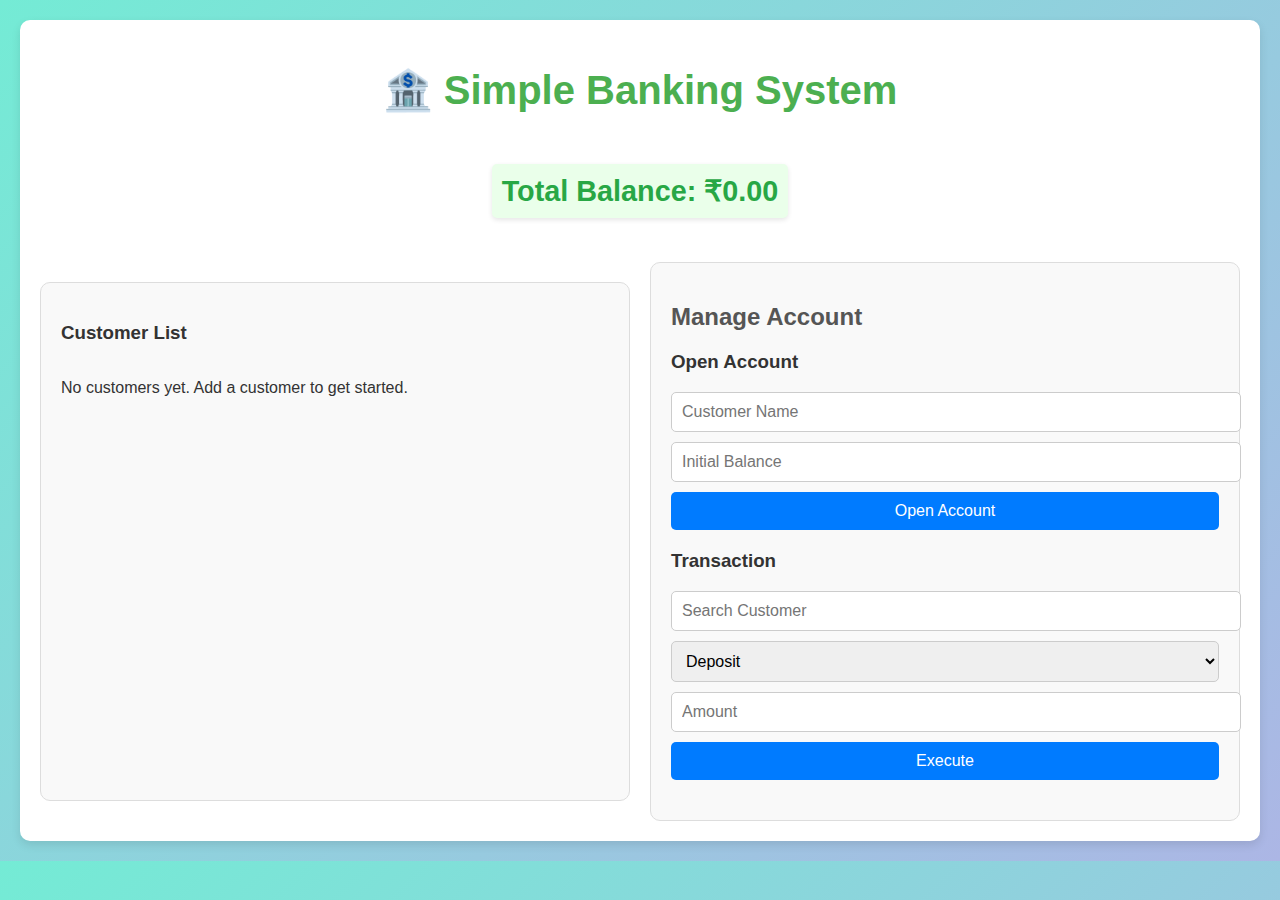
<file: index.html>
<!DOCTYPE html>
<html lang="en">

<head>
    <meta charset="UTF-8">
    <meta name="viewport" content="width=device-width, initial-scale=1.0">
    <title>Banking System</title>
    <link rel="stylesheet" href="styles.css">
</head>

<body>
    <div class="container">
        <header>
            <h1>🏦 Simple Banking System</h1>
            <h2 id="total-balance">Total Balance: ₹0.00</h2>
        </header>
        <main>
            <section id="customer-list-container">
                <h3>Customer List</h3>
                <div id="customer-list"></div>
            </section>

            <section id="actions">
                <h2>Manage Account</h2>
                <form id="open-account-form">
                    <h3>Open Account</h3>
                    <input type="text" id="customer-name" placeholder="Customer Name" required />
                    <input type="number" id="initial-balance" placeholder="Initial Balance" min="0" required />
                    <button type="submit">Open Account</button>
                </form>
                <div id="transaction-section">
                    <h3>Transaction</h3>
                    <input type="text" id="customer-search" placeholder="Search Customer" />
                    <div id="search-results"></div>
                    <form id="transaction-form">
                        <select id="transaction-type" required>
                            <option value="deposit">Deposit</option>
                            <option value="withdraw">Withdraw</option>
                        </select>
                        <input type="number" id="transaction-amount" placeholder="Amount" min="1" required />
                        <button type="submit">Execute</button>
                    </form>
                </div>
            </section>
        </main>
    </div>
    <script src="script.js"></script>
</body>

</html>
</file>
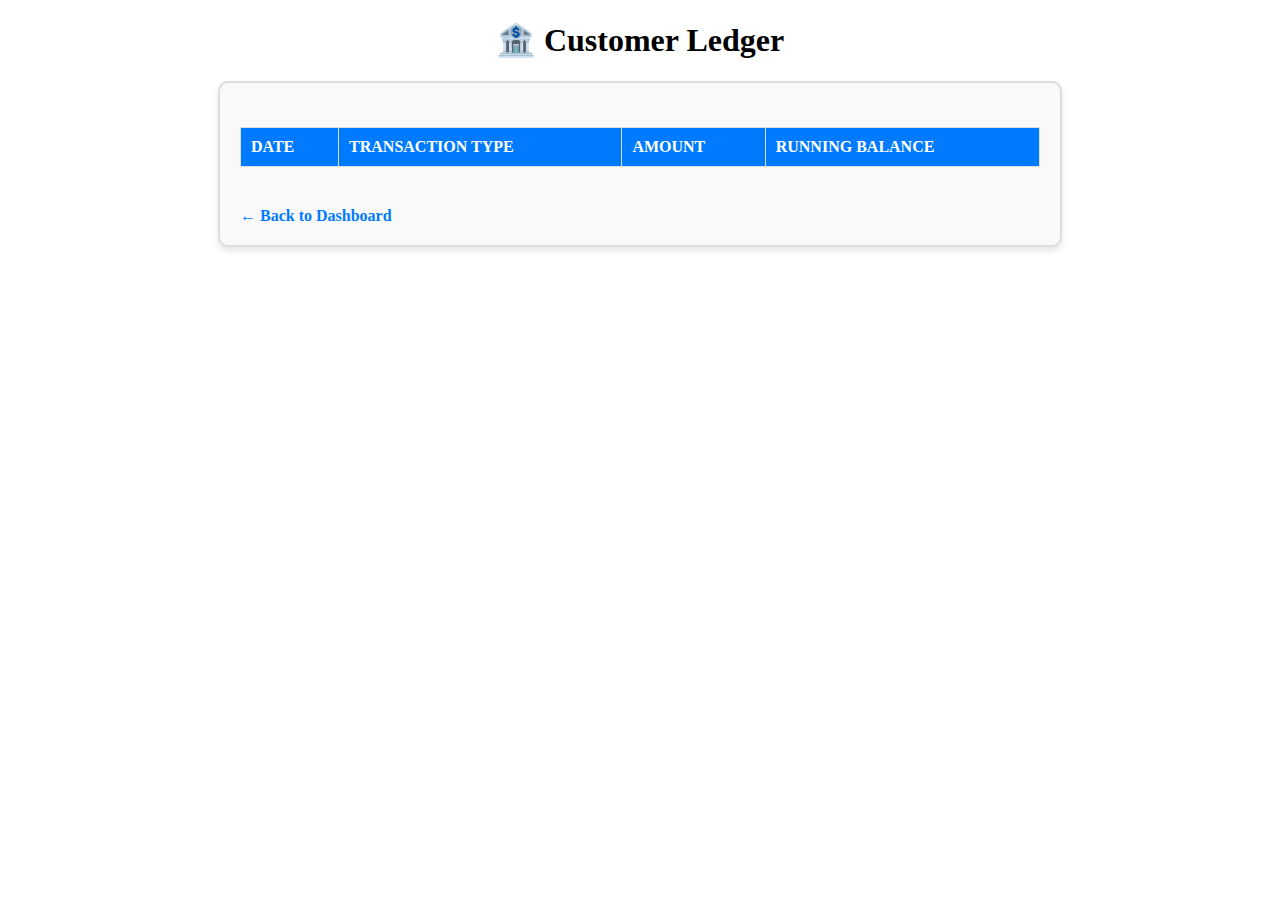
<file: ledger.html>
<!DOCTYPE html>
<html lang="en">

<head>
    <meta charset="UTF-8">
    <meta name="viewport" content="width=device-width, initial-scale=1.0">
    <title>Customer Ledger</title>
    <link rel="stylesheet" href="ledger.css">
</head>

<body>
    <div class="container">
        <header>
            <h1>🏦 Customer Ledger</h1>
        </header>
        <main>
            <section id="ledger">
                <h2 id="customer-name"></h2>
                <table>
                    <thead>
                        <tr>
                            <th>Date</th>
                            <th>Transaction Type</th>
                            <th>Amount</th>
                            <th>Running Balance</th>
                        </tr>
                    </thead>
                    <tbody id="ledger-rows">
                        <!-- Rows will be dynamically added here -->
                    </tbody>
                </table>
                <a href="index.html" class="back-link">← Back to Dashboard</a>
            </section>
        </main>
    </div>
    <script src="ledger.js"></script>
</body>

</html>
</file>
<file: styles.css>
body {
    font-family: 'Arial', sans-serif;
    margin: 0;
    padding: 0;
    background: linear-gradient(135deg, #74ebd5, #acb6e5);
    color: #333;
}

/* Dashboard Styles */
header {
    text-align: center;
    margin-bottom: 20px;
}

header h1 {
    color: #007bff;
    font-size: 2.5em;
}

header h2 {
    color: #28a745;
    font-size: 1.8em;
    font-weight: bold;
    background: #eaffea;
    padding: 10px;
    border-radius: 5px;
    display: inline-block;
    box-shadow: 0 2px 5px rgba(0, 0, 0, 0.1);
}

#customer-list-container {
    margin: 20px auto;
    max-width: 800px;
}

.customer-item {
    display: flex;
    justify-content: space-between;
    align-items: center;
    padding: 10px 20px;
    margin-bottom: 10px;
    background: #f9f9f9;
    border: 1px solid #ddd;
    border-radius: 5px;
    box-shadow: 0 2px 4px rgba(0, 0, 0, 0.1);
    transition: background-color 0.3s, transform 0.2s;
}

.customer-item:hover {
    background: #f1f1f1;
    transform: translateY(-3px);
}

.customer-balance {
    font-weight: bold;
    color: #007bff;
}


.container {
    max-width: 1200px;
    margin: 20px auto;
    padding: 20px;
    background-color: #fff;
    border-radius: 10px;
    box-shadow: 0 4px 10px rgba(0, 0, 0, 0.1);
}

header {
    text-align: center;
    margin-bottom: 20px;
}

header h1 {
    font-size: 2.5rem;
    color: #4caf50;
}

main {
    display: flex;
    gap: 20px;
    flex-wrap: wrap;
}

section {
    flex: 1;
    padding: 20px;
    background-color: #f9f9f9;
    border: 1px solid #ddd;
    border-radius: 10px;
}

section h2 {
    color: #555;
}

form {
    margin-bottom: 20px;
}

input,
select,
button {
    display: block;
    width: 100%;
    margin: 10px 0;
    padding: 10px;
    font-size: 1rem;
    border: 1px solid #ccc;
    border-radius: 5px;
}

button {
    background-color: #007bff;
    color: white;
    border: none;
    border-radius: 5px;
    cursor: pointer;
}

button:hover {
    background-color: #0056b3;
}

#customer-list {
    max-height: 300px;
    overflow-y: auto;
}

.customer-item {
    padding: 10px;
    border-bottom: 1px solid #ddd;
    cursor: pointer;
}

.customer-item:hover {
    background-color: #e6f7ff;
}

.ledger {
    margin-top: 20px;
}

.ledger-item {
    margin-bottom: 10px;
    background-color: #f1f1f1;
    padding: 10px;
    border-radius: 5px;
}
</file>
<file: ledger.css>
/* Ledger Page Styles */
header {
    text-align: center;
}

#ledger {
    max-width: 800px;
    margin: 20px auto;
    padding: 20px;
    background: #f9f9f9;
    border: 2px solid #ddd;
    border-radius: 10px;
    box-shadow: 0 4px 6px rgba(0, 0, 0, 0.1);
}

#ledger h2 {
    text-align: center;
    color: #333;
    margin-bottom: 20px;
    font-size: 1.8em;
}

table {
    width: 100%;
    border-collapse: collapse;
    margin: 20px 0;
}

table th,
table td {
    border: 1px solid #ddd;
    padding: 10px;
    text-align: left;
}

table th {
    background: #007bff;
    color: #fff;
    text-transform: uppercase;
}

table tr:nth-child(even) {
    background: #f2f2f2;
}

table tr:hover {
    background: #f1f1f1;
}

.back-link {
    display: inline-block;
    margin-top: 20px;
    text-decoration: none;
    color: #007bff;
    font-weight: bold;
}

.back-link:hover {
    text-decoration: underline;
}
</file>
